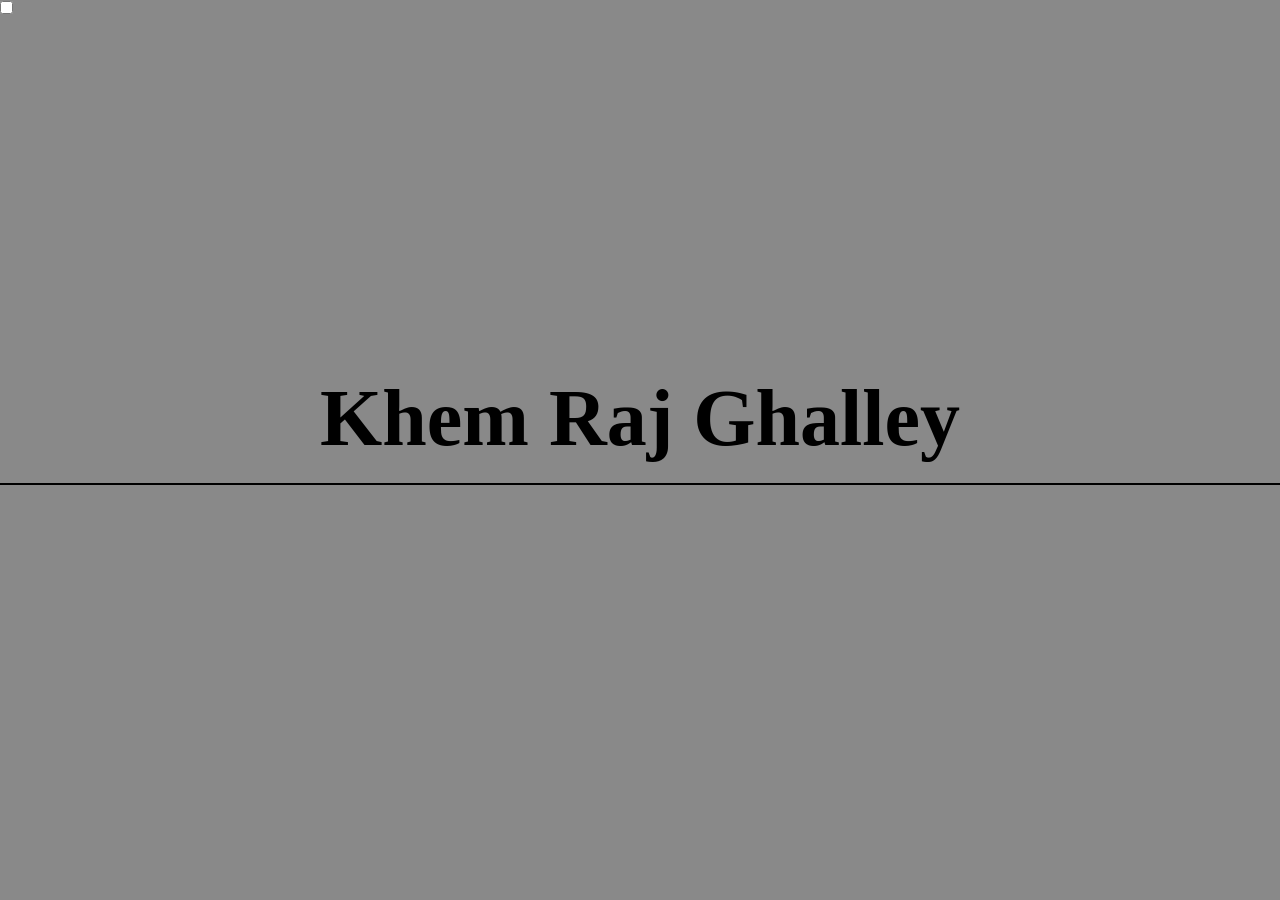
<file: index.html>
<!DOCTYPE html>
<html lang="en">
<head>
    <meta charset="UTF-8">
    <meta name="viewport" content="width=device-width, initial-scale=1.0">
    <title>its'khem</title>
    <link rel="stylesheet" href="portfolio.css">
</head>

<body style="background-color: #898989;" onclick="window.location='home.html';">
    <input type="checkbox" id="navigate-checkbox">
    <label for="navigate-checkbox" id="overlay"></label>
    <div class="container">
        <h1>Khem Raj Ghalley</h1>
        <hr class="line">
    </div>
</body>
</html>
</file>
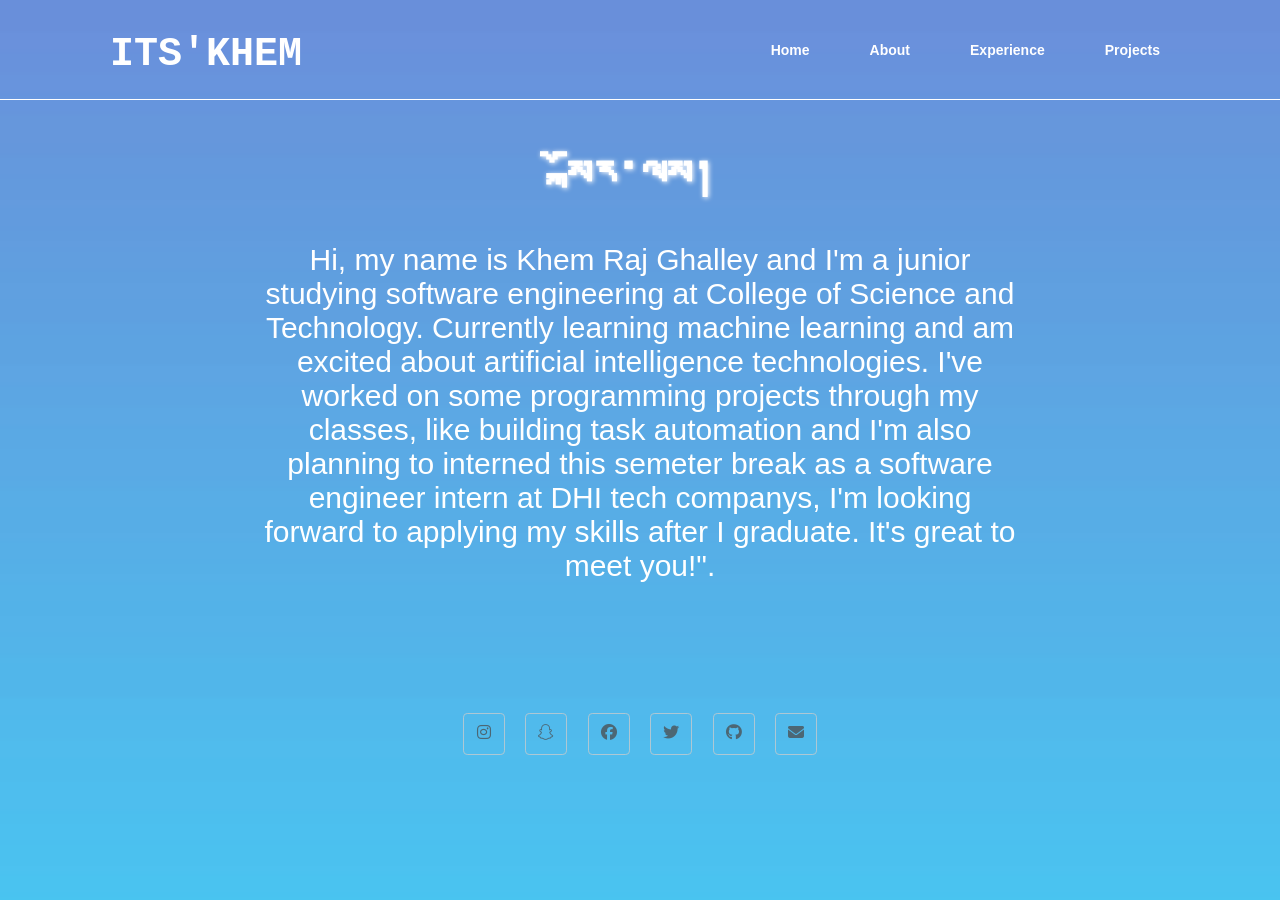
<file: about.html>
<!DOCTYPE html>
<html lang="en">
<head>
    <meta charset="UTF-8">
    <meta name="viewport" content="width=device-width, initial-scale=1.0">
    <title>its'khem</title>
    <link rel="stylesheet" href="about.css">
    <link rel="stylesheet" href="https://cdnjs.cloudflare.com/ajax/libs/font-awesome/6.4.2/css/all.min.css" integrity="sha512-z3gLpd7yknf1YoNbCzqRKc4qyor8gaKU1qmn+CShxbuBusANI9QpRohGBreCFkKxLhei6S9CQXFEbbKuqLg0DA==" crossorigin="anonymous" referrerpolicy="no-referrer" />

</head>
<body >
    <nav>
        <div class ="logo">its'khem</div>
        <ul>
            <li><a href="home.html">Home</a></li>
            <li><a href="#">About</a></li>
            <li><a href="experience.html">Experience</a></li>
            <li><a href="#">Projects</a></li>
        </ul>
    </nav>
    <div class="intro">
        <h1><span style="color: white;">སྐོར་ལས།</span></h1>
        <p><span style="color: white;">Hi, my name is Khem Raj Ghalley and I'm a junior studying software engineering at
             College of Science and Technology. Currently learning machine learning and am excited about artificial intelligence
              technologies. I've worked on some programming projects through my classes, like building task automation and I'm also
               planning to interned this semeter break as a software engineer intern at DHI tech companys,  I'm looking forward to applying 
               my skills after I graduate. It's great to meet you!".</span></p>
    </div>
  
    <section class="footer">
        <div class="social"> 
            <a href="#"><i class="fab fa-instagram"></i></a>
            <a href="#"><i class="fab fa-snapchat"></i></a>
            <a href="#"><i class="fab fa-facebook"></i></a>
            <a href="#"><i class="fab fa-twitter"></i></a>
            <a href="#"><i class="fab fa-github"></i></a>
            <a href="#"><i class="fa fa-envelope"></i></a>

        </div>
    </section>
    
</body>
</html>
</file>
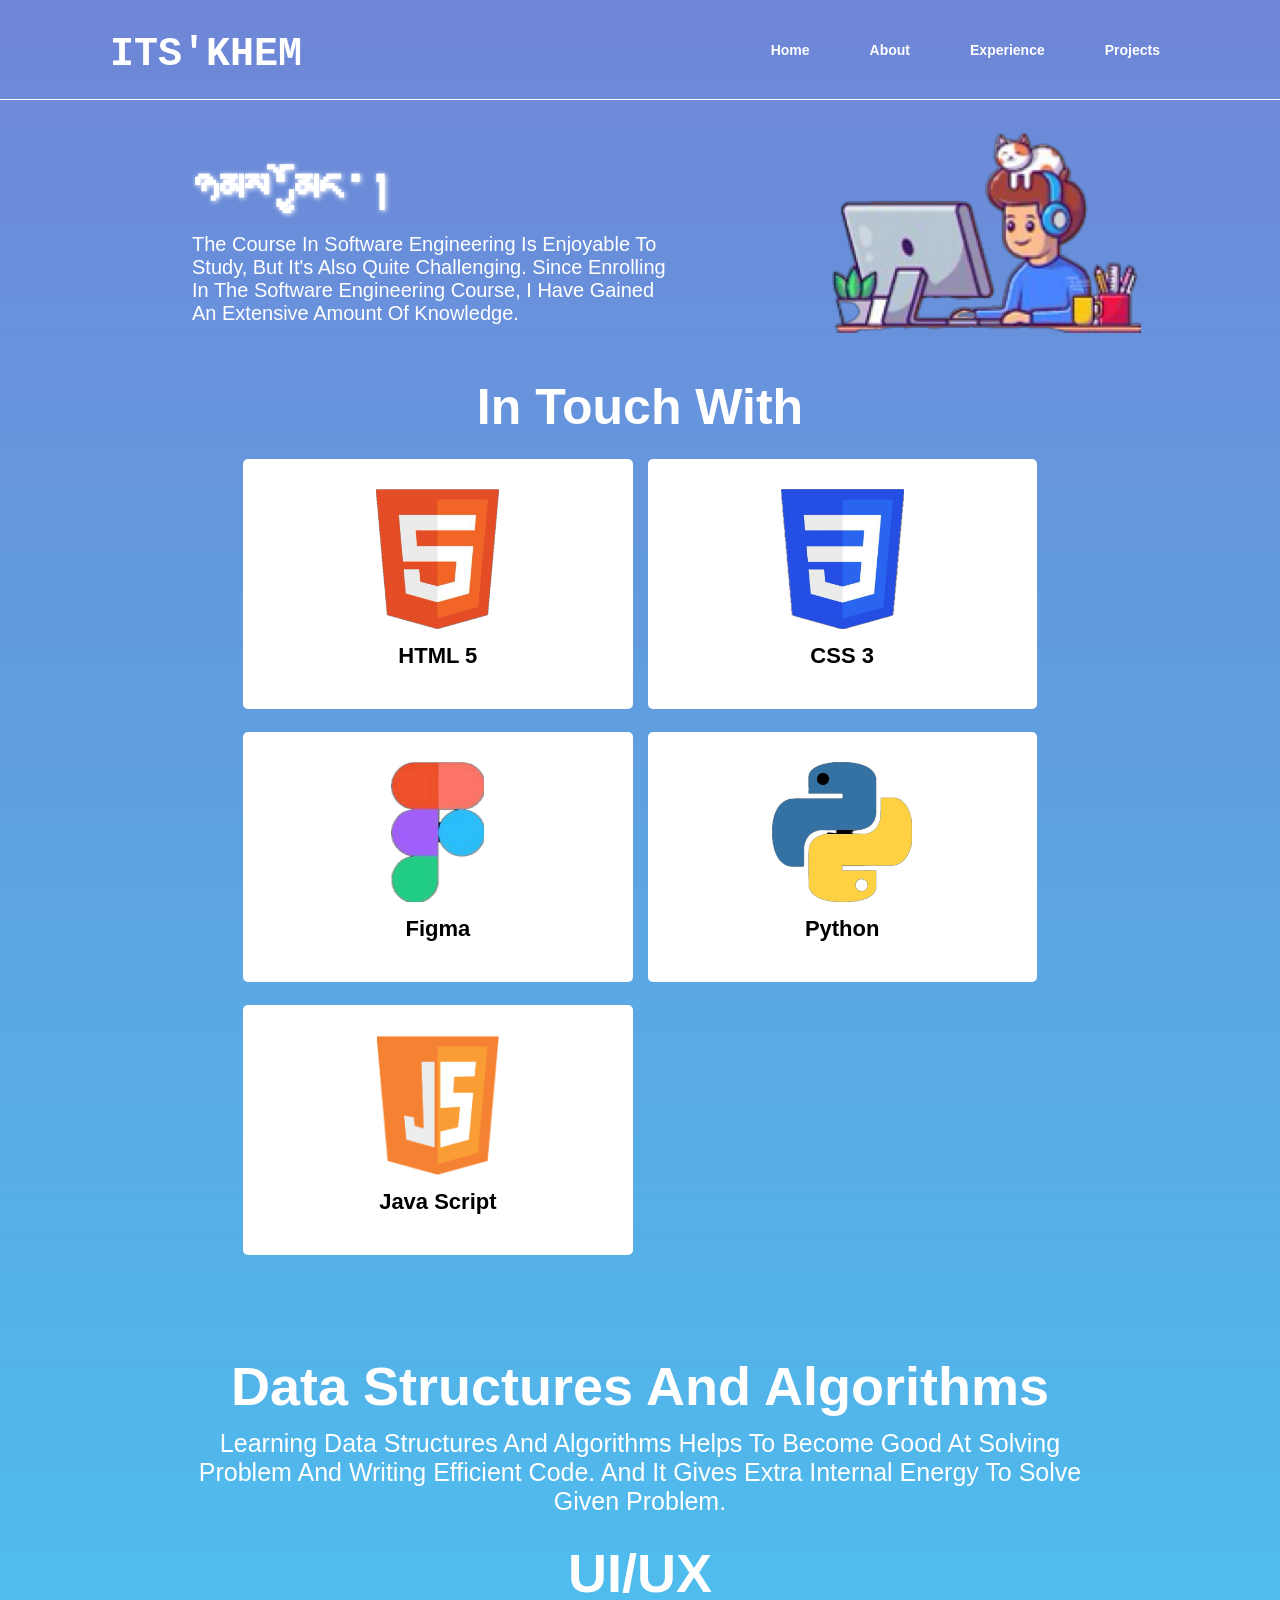
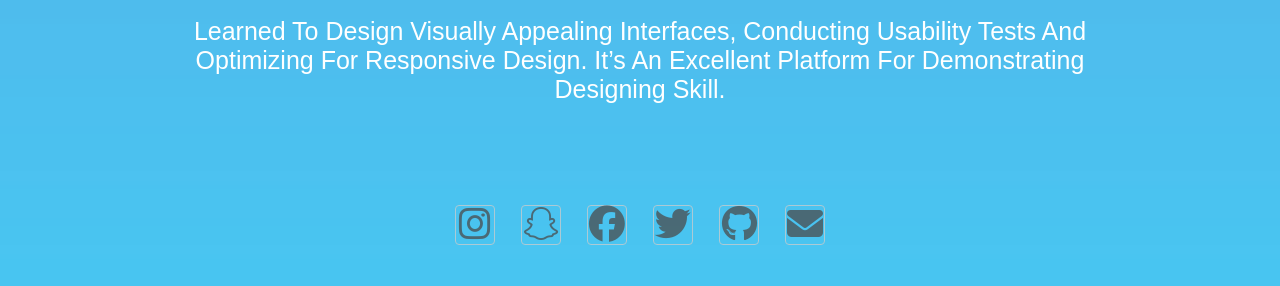
<file: experience.html>
<!DOCTYPE html>
<html lang="en">
<head>
    <meta charset="UTF-8">
    <meta name="viewport" content="width=device-width, initial-scale=1.0">
    <title>its'khem</title>
    <link rel="stylesheet" href="experience.css">
    <link rel="stylesheet" href="https://cdnjs.cloudflare.com/ajax/libs/font-awesome/6.4.2/css/all.min.css" integrity="sha512-z3gLpd7yknf1YoNbCzqRKc4qyor8gaKU1qmn+CShxbuBusANI9QpRohGBreCFkKxLhei6S9CQXFEbbKuqLg0DA==" crossorigin="anonymous" referrerpolicy="no-referrer" />
</head>
<body>
    <nav>
        <div class ="logo">its'khem</div>
        <ul>
            <li><a href="home.html">Home</a></li>
            <li><a href="about.html">About</a></li>
            <li><a href="#">Experience</a></li>
            <li><a href="#">Projects</a></li>
        </ul>
    </nav>
    <div class="intro">
        <h1> <span style="color: white;">ཉམས་མྱོང་།</span></h1>
        <p> <span style="color: white;">The course in software engineering is enjoyable to study,
            but it's also quite challenging. Since enrolling in the 
            software engineering course, I have gained an extensive amount of knowledge.</span>
        </p>
        <div class="pic"> <img src="image/pic.webp" alt="working"></div>

    </div>

 <div class="container">

    <h1 class="heading"><span style="color:white;">In Touch with</span></h1>

    <div class="box-container">

        <div class="box">
            <img src="image/html.webp" alt="">
            <h3>HTML 5</h3>
        </div>

        <div class="box">
            <img src="image/css.webp" alt="">
            <h3>CSS 3</h3>
        </div>

        <div class="box">
            <img src="image/figma.webp" alt="">
            <h3>Figma</h3>
        </div>

        <div class="box">
            <img src="image/python.webp" alt="">
            <h3>python</h3>
        </div>

        <div class="box">
            <img src="image/java.png" alt="">
            <h3>java Script</h3>
        </div>

    </div>

</div>
<div class="text"><h2> <span style="color: white;">Data structures and Algorithms </span></h2>
    <p><span style="color: white;">Learning data structures and algorithms helps to become good at solving problem and writing efficient code. And it gives extra internal energy to solve given problem.</span></p>
</div>
   
<div class="ui">
<ux><h2><span style="color: white;">UI/UX</span></h2>
    <P> <span style="color: white;">Learned to design visually appealing interfaces, conducting usability tests and optimizing for responsive design. It’s an excellent platform for demonstrating 
        designing skill.</span></P>
</ux>
<section class="footer">
    <div class="social"> 
        <a href="#"><i class="fab fa-instagram"></i></a>
        <a href="#"><i class="fab fa-snapchat"></i></a>
        <a href="#"><i class="fab fa-facebook"></i></a>
        <a href="#"><i class="fab fa-twitter"></i></a>
        <a href="#"><i class="fab fa-github"></i></a>
        <a href="#"><i class="fa fa-envelope"></i></a>

    </div>
</section>

</body>
</html>
</file>
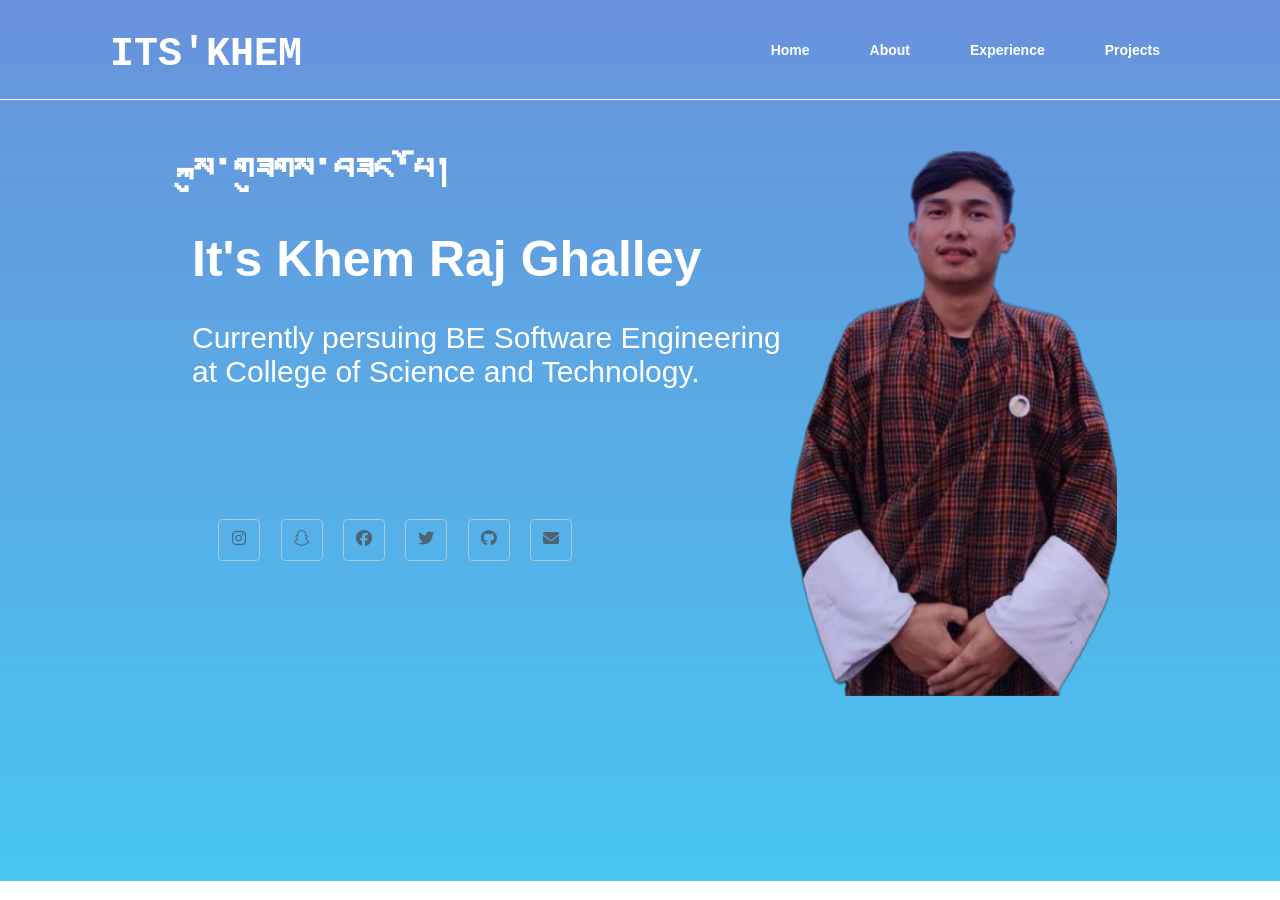
<file: home.html>
<!DOCTYPE html>
<html lang="en">
<head>
    <meta charset="UTF-8">
    <meta name="viewport" content="width=device-width, initial-scale=1.0">
    <title>its'khem</title>
    <link rel="stylesheet" href="home.css">
    <link rel="stylesheet" href="https://cdnjs.cloudflare.com/ajax/libs/font-awesome/6.4.2/css/all.min.css" integrity="sha512-z3gLpd7yknf1YoNbCzqRKc4qyor8gaKU1qmn+CShxbuBusANI9QpRohGBreCFkKxLhei6S9CQXFEbbKuqLg0DA==" crossorigin="anonymous" referrerpolicy="no-referrer" />

</head>
<body >
    <nav>
        <div class ="logo">its'khem</div>
        <ul>
            <li><a href="#">Home</a></li>
            <li><a href="about.html">About</a></li>
            <li><a href="experience.html">Experience</a></li>
            <li><a href="#">Projects</a></li>
        </ul>
    </nav>
    <div class="intro">
        <div class="me"><img src="image/me.webp" alt=""></div>

        <h2><span style="color: white;">སྐུ་གཟུགས་བཟང་པོ།</span></h2>
        <h1><span style="color: white;">It's Khem Raj Ghalley</span></h1>
        <p> <span style="color: white;">Currently persuing BE Software Engineering at College of Science and Technology.<br>
        </span></p>


    </div>

  
    <section class="footer">
        <div class="social"> 
            <a href="#"><i class="fab fa-instagram"></i></a>
            <a href="#"><i class="fab fa-snapchat"></i></a>
            <a href="#"><i class="fab fa-facebook"></i></a>
            <a href="#"><i class="fab fa-twitter"></i></a>
            <a href="#"><i class="fab fa-github"></i></a>
            <a href="#"><i class="fa fa-envelope"></i></a>

        </div>
    </section>
    

</body>
</html>
</file>
<file: portfolio.css>
*
{
    margin: 0;
    padding: 0;
    box-sizing: border-box;
    font-family: sans-serif;
}

body, html {
    height: 100%;
}

h1{
    font-family: Georgia, 'Times New Roman', Times, serif;
    text-align: center;
    line-height: 800px;
    font-size: 500%;
    margin: auto;
}

.line{
    border-color: black;
    border-width: 1px;
    border-style: solid;
    margin-top: -335px;
}
</file>
<file: about.css>
body{
    margin: 0;
    padding: 0;
    font-family: Arial;
    background-image: url(image/wall1.jpeg);
    background-repeat: no-repeat;
    background-position: center;
    background-size: cover;
}

nav{
    position: relative;
    top: 0%;
    left: 0%;
    width: 100%;
    height: 100px;
    padding: 10px 90px;
    box-sizing: border-box;
    background: transparent;
    border-bottom: 1px solid white;
}
nav .logo{
    padding: 22px 20px;
    height: 88px;
    float: left;
    font-size: 40px;
    font-weight: bold;
    text-transform: uppercase;
    color: white;
    font-family: 'Courier New', Courier, monospace;
}
nav ul li a{
    line-height: 80px;
    color: white;
    padding: 12px 30px;
    text-decoration: none;
    font-size: 14px;
    font-weight: bold;
}

nav a:hover{
    background: rgba(0, 0, 0, 0.7);
    border-radius: 6px;
  }

nav ul{
    list-style: none;
    float: right;
    margin: 0;
    padding: 0;
    display: flex;
}

.intro {
    text-align: center;
    margin-top: 4%;
    margin-left: 20%;
    margin-right: 20%;
}
.intro h1{
    font-size: 50px;
    text-shadow:  1px 1px 5px white;

}
.intro h2{
    font-size: 30px;
}
.intro p{
    font-size: 30px;
}
  
  .footer {
    text-align: center;
    padding: 100px 0;
    padding-bottom: 40px;
    color: #4b4c4d;
  }
  
  .footer .social a{
    color: inherit;
    border: 1px solid #ccc;
    height: 40px;
    width: 40px;
    line-height: 38px;
    display: inline-block;
    border-radius: 10%;
    margin: 0 8px;
    opacity: 0.75;
  }
  
  .footer .social a:hover {
    opacity: 1;
  }
</file>
<file: experience.css>
*{
  font-family: 'Poppins', sans-serif;
  margin:0; padding:0;
  box-sizing: border-box;
  outline: none; border:none;
  text-decoration: none;
  text-transform: capitalize;
  transition: .2s linear;
}
nav{
    position: relative;
    top: 0%;
    left: 0%;
    width: 100%;
    height: 100px;
    padding: 10px 90px;
    box-sizing: border-box;
    border-bottom: 1px solid white;    
}

body {
  background-image: url(image/wall1.jpeg);
  background-repeat: no-repeat;
  background-position: center;
  background-size: cover;
}

nav .logo{
    padding: 22px 20px;
    height: 88px;
    float: left;
    font-size: 40px;
    font-weight: bold;
    text-transform: uppercase;
    color: white;
    font-family: 'Courier New', Courier, monospace;
}

nav ul li a{
    line-height: 80px;
    color: white;
    padding: 12px 30px;
    text-decoration: none;
    font-size: 14px;
    font-weight: bold;
}
 
  nav a:hover{
      background: rgba(42, 36, 75, 0.7);
      border-radius: 6px;
  }

body{
    margin: 0;
    padding: 0;
    font-family: Arial;
}
nav ul{
    list-style: none;
    float: right;
    margin: 0;
    padding: 0;
    display: flex;
}

.intro {
    margin-left: 15%;
    margin-top: 5%;
}
.intro h1{
    font-size: 50px;
}

.intro h1{
    text-shadow:  1px 1px 5px white;
    
}
.intro p{
  margin-top: 1%;
  font-size: 20px;
  margin-right: 55%;
}

.head{
  margin-top: 5%;
  text-align: center;
  font-size: 20px;
  font-family: 'Courier New', Courier, monospace;
  font-weight: 100;
}

.pic {
  height: 200px;
  size: 200px;
  position: absolute;
  display: flex;
  left: 65%;
  margin-top: -15%;
}

.container{
  margin-top: 3%;
  margin-left: 10%;
  margin-right: 10%;
  padding:15px 9%;
  padding-bottom: 100px;
}

.container .heading{
  text-align: center;
  padding-bottom: 15px;
  color:#fff;
  text-shadow: 0 5px 10px white(0,0,0,.2);
  font-size: 50px;
}

.container .box-container{
  display: grid;
  grid-template-columns: repeat(auto-fit, minmax(270px, 1fr));
  gap:15px;
}

.container .box-container .box{
  margin-top: 2%;
  border-radius: 5px;
  background: #fff;
  text-align: center;
  padding:30px 20px;
}

.container .box-container .box.box:hover{
  box-shadow: 0 5px 10px rgb(255, 255, 255);

}


.container .box-container .box img{
  height: 140px;
}

.container .box-container .box h3{
  font-size: 22px;
  padding:10px 0;
}

.container .box-container .box p{
  font-size: 15px;
  line-height: 1.8;
}

.container .box-container .box .btn{
  margin-top: 10px;
  display: inline-block;
  background:#333;
  color:#fff;
  font-size: 17px;
  border-radius: 5px;
  padding: 8px 25px;
}

.container .box-container .box .btn:hover{
  letter-spacing: 1px;
}

.container .box-container .box:hover{
  box-shadow: 0 10px 15px rgba(0,0,0,.3);
  transform: scale(1.03);
}

@media (max-width:768px){
  .container{
      padding:20px;
  }
}

.footer {
  text-align: center;
  padding: 100px 0;
  padding-bottom: 40px;
  color: #4b4c4d;
}

.footer .social a{
  color: inherit;
  border: 1px solid #ccc;
  height: 40px;
  width: 40px;
  line-height: 38px;
  display: inline-block;
  border-radius: 10%;
  margin: 0 8px;
  opacity: 0.75;
}

.footer .social a:hover {
  opacity: 1;
}

.text {
  text-align: center;
  font-weight: bold;
  font-size: 30px;
  text-transform: lowercase;
  text-decoration: none;
}
.text p, .ui p{
  margin-top: 1%;
  font-size: 25px;
  font-weight: normal;
  margin-left: 15%;
  margin-right: 15%;
}

.ui{
  text-align: center;
  margin-top: 2%;
}

.ui h2{
  font-weight: bold;
  text-decoration: none;
  padding: auto;
}

@media (max-width: 576px) {
  .text, .ui {
    font-size: 24px;
  }
}

@media (min-width: 577px) and (max-width: 768px) {
  .text, .ui {
    font-size: 28px;
  }  
}

@media (min-width: 769px) and (max-width: 992px) {
  .text, .ui {
    font-size: 32px;
  }
}

@media (min-width: 993px) {
  .text, .ui {
    font-size: 36px;
  }
}
</file>
<file: home.css>
body{
    margin: 0;
    padding: 0;
    font-family: Arial;
    background-image: url(image/wall1.jpeg);
    background-repeat: no-repeat;
    background-position: center;
    background-size: cover;
}

nav{
    position: relative;
    top: 0%;
    left: 0%;
    width: 100%;
    height: 100px;
    padding: 10px 90px;
    box-sizing: border-box;
    background: transparent;
    border-bottom: 1px solid white;
}
nav .logo{
    padding: 22px 20px;
    height: 88px;
    float: left;
    font-size: 40px;
    font-weight: bold;
    text-transform: uppercase;
    color: white;
    font-family: 'Courier New', Courier, monospace;
}
nav ul li a{
    line-height: 80px;
    color: white;
    padding: 12px 30px;
    text-decoration: none;
    font-size: 14px;
    font-weight: bold;
}

nav a:hover{
    background: rgba(0, 0, 0, 0.7);
    border-radius: 6px;
  }

nav ul{
    list-style: none;
    float: right;
    margin: 0;
    padding: 0;
    display: flex;
}

.intro {
    margin-left: 15%;
    margin-top: 4%;
    position: relative;    
}
.intro h1{
    font-size: 50px;
}
.intro h2{
    font-size: 40px;
}
.intro p{
    font-size: 30px;
}

.me img{
    width: 30%;
    height: 400p;
    float: right;
    margin-right: 15%;
}

  
  .footer {
    text-align: center;
    padding: 100px 0;
    padding-bottom: 40px;
    color: #4b4c4d;
  }
  
  .footer .social a{
    color: inherit;
    border: 1px solid #ccc;
    height: 40px;
    width: 40px;
    line-height: 38px;
    display: inline-block;
    border-radius: 10%;
    margin: 0 8px;
    opacity: 0.75;
  }
  
  .footer .social a:hover {
    opacity: 1;
  }
</file>
